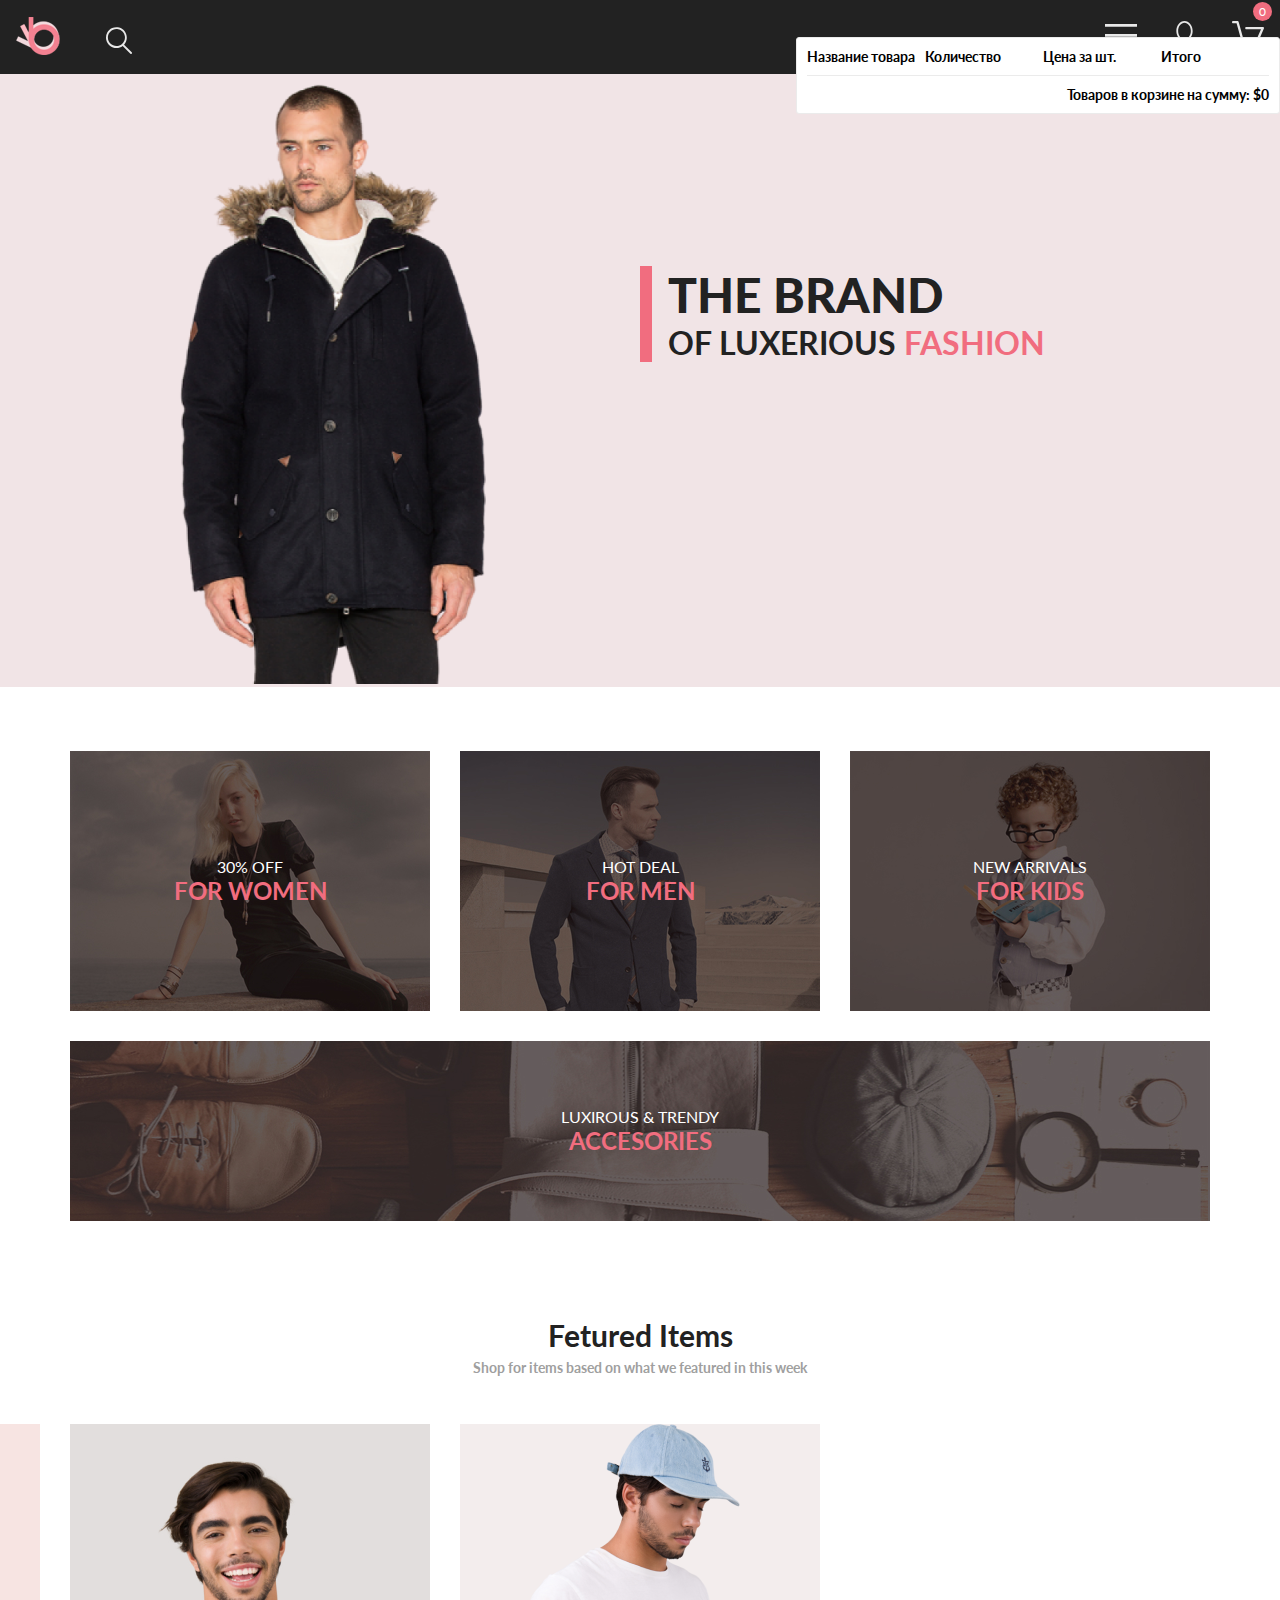
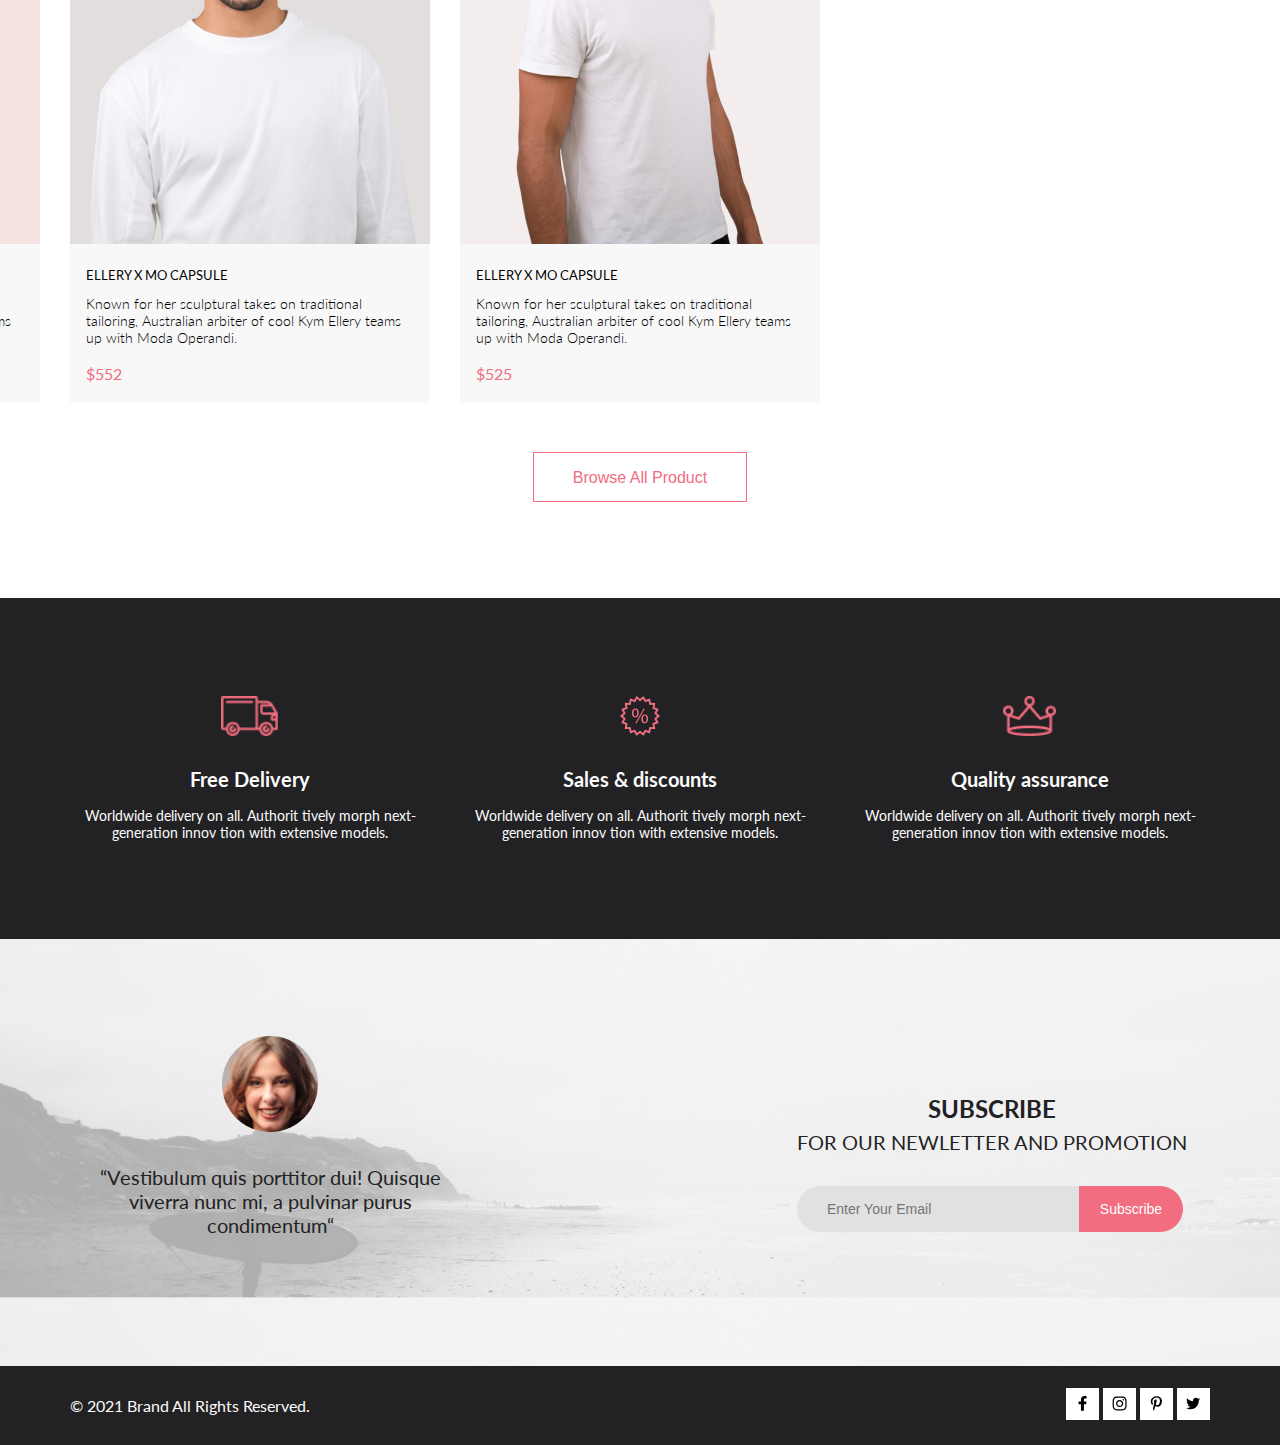
<file: lesson6/index.html>
<!DOCTYPE html>
<html lang="en">

<head>
    <link rel="preconnect" href="https://fonts.gstatic.com">
    <link href="https://fonts.googleapis.com/css2?family=Lato:ital,wght@0,400;0,700;1,900&display=swap"
        rel="stylesheet">
    <meta charset="UTF-8">
    <meta http-equiv="X-UA-Compatible" content="IE=edge">
    <meta name="viewport" content="width=device-width, initial-scale=1.0">
    <title>Shop</title>
    <link rel="stylesheet" href="css/style.css">
    <link rel="stylesheet" href="https://cdnjs.cloudflare.com/ajax/libs/font-awesome/5.15.2/css/all.min.css"
        integrity="sha512-HK5fgLBL+xu6dm/Ii3z4xhlSUyZgTT9tuc/hSrtw6uzJOvgRr2a9jyxxT1ely+B+xFAmJKVSTbpM/CuL7qxO8w=="
        crossorigin="anonymous" />
</head>

<body>
    <header class="header center">
        <div class="header__left">
            <a href="index.html"><img src="img/menu/logo.svg" alt="logo"></a>
            <a href="#"><img class="header__search" src="img/menu/search.svg" alt="search"></a>
        </div>
        <div class="header__right">
            <input type="checkbox" id="switcher">
            <label for="switcher">
                <svg class="header__icons1" width="32" height="23" viewBox="0 0 32 23" fill="none"
                    xmlns="http://www.w3.org/2000/svg">
                    <path d="M0 23V20.31H32V23H0ZM0 12.76V10.07H32V12.76H0ZM0 2.69V0H32V2.69H0Z" fill="#E8E8E8" />
                </svg>
            </label>
            <nav class="nav">
                <label class="nav__close" for="switcher"><svg width="13" height="13" viewBox="0 0 13 13" fill="none"
                        xmlns="http://www.w3.org/2000/svg">
                        <path
                            d="M7.4158 6.00409L11.7158 1.71409C11.9041 1.52579 12.0099 1.27039 12.0099 1.00409C12.0099 0.73779 11.9041 0.482395 11.7158 0.294092C11.5275 0.105788 11.2721 0 11.0058 0C10.7395 0 10.4841 0.105788 10.2958 0.294092L6.0058 4.59409L1.7158 0.294092C1.52749 0.105788 1.2721 -1.9841e-09 1.0058 0C0.739497 1.9841e-09 0.484102 0.105788 0.295798 0.294092C0.107495 0.482395 0.0017066 0.73779 0.0017066 1.00409C0.0017066 1.27039 0.107495 1.52579 0.295798 1.71409L4.5958 6.00409L0.295798 10.2941C0.20207 10.3871 0.127676 10.4977 0.0769072 10.6195C0.0261385 10.7414 0 10.8721 0 11.0041C0 11.1361 0.0261385 11.2668 0.0769072 11.3887C0.127676 11.5105 0.20207 11.6211 0.295798 11.7141C0.388761 11.8078 0.499362 11.8822 0.621222 11.933C0.743081 11.9838 0.873786 12.0099 1.0058 12.0099C1.13781 12.0099 1.26852 11.9838 1.39038 11.933C1.51223 11.8822 1.62284 11.8078 1.7158 11.7141L6.0058 7.41409L10.2958 11.7141C10.3888 11.8078 10.4994 11.8822 10.6212 11.933C10.7431 11.9838 10.8738 12.0099 11.0058 12.0099C11.1378 12.0099 11.2685 11.9838 11.3904 11.933C11.5122 11.8822 11.6228 11.8078 11.7158 11.7141C11.8095 11.6211 11.8839 11.5105 11.9347 11.3887C11.9855 11.2668 12.0116 11.1361 12.0116 11.0041C12.0116 10.8721 11.9855 10.7414 11.9347 10.6195C11.8839 10.4977 11.8095 10.3871 11.7158 10.2941L7.4158 6.00409Z"
                            fill="#6F6E6E" />
                    </svg>
                </label>
                <h3 class="nav__heading">MENU</h3>
                <ul class="nav__ul">
                    <li class="nav__man"><a class="nav__section" href="product.html">MAN</a>
                        <ul class="nav__ul">
                            <li class="nav__li"><a class="nav__link" href="#">Accessories</a></li>
                            <li class="nav__li"><a class="nav__link" href="#">Bags</a></li>
                            <li class="nav__li"><a class="nav__link" href="#">Denim</a></li>
                            <li class="nav__li"><a class="nav__link" href="#">T-Shirts</a></li>
                        </ul>
                    </li>
                    <li class="nav__woman"><a class="nav__section" href="product.html">WOMAN</a>
                        <ul class="nav__ul">
                            <li class="nav__li"><a class="nav__link" href="#">Accessories</a></li>
                            <li class="nav__li"><a class="nav__link" href="#">Jackets & Coats</a></li>
                            <li class="nav__li"><a class="nav__link" href="#">Polos</a></li>
                            <li class="nav__li"><a class="nav__link" href="#">T-Shirts</a></li>
                            <li class="nav__li"><a class="nav__link" href="#">Shirts</a></li>
                        </ul>
                    </li>
                    <li class="nav__kids"><a class="nav__section" href="product.html">KIDS</a>
                        <ul class="nav__ul">
                            <li class="nav__li"><a class="nav__link" href="#">Accessories</a></li>
                            <li class="nav__li"><a class="nav__link" href="#">Jackets & Coats</a></li>
                            <li class="nav__li"><a class="nav__link" href="#">Polos</a></li>
                            <li class="nav__li"><a class="nav__link" href="#">T-Shirts</a></li>
                            <li class="nav__li"><a class="nav__link" href="#">Shirts</a></li>
                            <li class="nav__li"><a class="nav__link" href="#">Bags</a></li>
                        </ul>
                    </li>
                </ul>
            </nav>
            <a href="registration.html"><img class="header__icons" src="img/menu/account.svg" alt="account"></a>
            <span class="cartIconWrap">
                <img class="cartIcon" src="img/menu/cart.svg" alt="cart">
                <span>0</span>
            </span>
            <div class="basket hidden">
                <div class="basketRow basketHeader">
                    <div>Название товара</div>
                    <div>Количество</div>
                    <div>Цена за шт.</div>
                    <div>Итого</div>
                </div>

                <div class="basketTotal">
                    Товаров в корзине на сумму:
                    $<span class="basketTotalValue">0</span>
                </div>
            </div>
        </div>
    </header>
    <section class="promo">
        <div class="promo__left">
            <img class="promo__img" src="img/promo/promo.png" alt="promo">
        </div>
        <div class="promo__right">
            <div class="promo__content">
                <h1 class="promo__h1">THE BRAND</h1>
                <h3 class="promo__heading">OF LUXERIOUS <span class="promo__text">FASHION</span></h3>
            </div>
        </div>
    </section>
    <section class="sale center">
        <div class="sale__box">
            <div class="sale__item">
                <img class="sale__img" src="img/sale/sale1.jpg" alt="sale img">
                <div class="sale__content">
                    <p class="sale__text">30% OFF</p>
                    <h3 class="sale__heading">FOR WOMEN</h3>
                </div>
            </div>
            <div class="sale__item">
                <img class="sale__img" src="img/sale/sale2.jpg" alt="sale img">
                <div class="sale__content">
                    <p class="sale__text">HOT DEAL</p>
                    <h3 class="sale__heading">FOR MEN</h3>
                </div>
            </div>
            <div class="sale__item">
                <img class="sale__img" src="img/sale/sale3.jpg" alt="sale img">
                <div class="sale__content">
                    <p class="sale__text">NEW ARRIVALS</p>
                    <h3 class="sale__heading">FOR KIDS</h3>
                </div>
            </div>
        </div>
        <div class="sale__item sale__item_big">
            <img class="sale__img2" src="img/sale/sale4.jpg" alt="sale img">
            <div class="sale__content">
                <p class="sale__text">LUXIROUS & TRENDY</p>
                <h3 class="sale__heading">ACCESORIES</h3>
            </div>
        </div>
    </section>
    <section class="catalog center">
        <div class="shop__heading">
            <h1 class="shop__h1">Fetured Items</h1>
            <h3 class="shop__h3">Shop for items based on what we featured in this week</h3>
        </div>
        <div class="featuredItems">
        </div>
        <div class="button center">
            <a href="catalog.html"><button class="button__text" type="submit">Browse All Product</button></a>
        </div>
    </section>
    <section class="advantages center">
        <div class="advantages__box">
            <article class="advantages__item">
                <img class="advantages__img" src="img/advantages/Forma 1.png" alt="advantages">
                <div class="advantages__content">
                    <h3 class="advantages__heading">Free Delivery</h3>
                    <p class="advantages__text">Worldwide delivery on all. Authorit tively morph next-generation innov
                        tion with extensive models.</p>
                </div>
            </article>
            <article class="advantages__item">
                <img class="advantages__img" src="img/advantages/Forma 2.png" alt="advantages">
                <div class="advantages__content">
                    <h3 class="advantages__heading">Sales & discounts</h3>
                    <p class="advantages__text">Worldwide delivery on all. Authorit tively morph next-generation innov
                        tion with extensive models.</p>
                </div>
            </article>
            <article class="advantages__item">
                <img class="advantages__img" src="img/advantages/Forma 3.png" alt="advantages">
                <div class="advantages__content">
                    <h3 class="advantages__heading">Quality assurance</h3>
                    <p class="advantages__text">Worldwide delivery on all. Authorit tively morph next-generation innov
                        tion with extensive models.</p>
                </div>
            </article>
        </div>
    </section>
    <section class="subscribe">
        <div class="subscribe__box center">
            <div class="subscribe__box__item">
                <img class="subscribe__box__img1" src="img/subscribe/Intersect.png" alt="Intersect">
                <div class="subscribe__box__content">
                    <p class="subscribe__box__text">“Vestibulum quis porttitor dui! Quisque viverra nunc mi, a pulvinar
                        purus
                        condimentum“</p>
                </div>
            </div>
            <div class="subscribe__box__block">
                <div class="subscribe__box__content">
                    <h3 class="subscribe__box__heading">SUBSCRIBE</h3>
                    <p class="subscribe__box__text">FOR OUR NEWLETTER AND PROMOTION</p>
                </div>
                <div class="subscribe__box__form">
                    <form action="" method="get">
                        <input class="subscribe__box__input" name="login" placeholder="Enter Your Email" type="email">
                        <button class="subscribe__box__button" type="submit">Subscribe</button>
                    </form>
                </div>

            </div>
        </div>
    </section>
    <footer class="footer center">
        <div class="footer__left">
            <p class="footer__all-rights">&copy; 2021 Brand All Rights Reserved.</p>
        </div>
        <div class="footer__right">
            <a href="#"><img class="footer__icons" src="img/footer/facebook.svg" alt="facebook"></a>
            <a href="#"><img class="footer__icons" src="img/footer/insta.svg" alt="instagram"></a>
            <a href="#"><img class="footer__icons" src="img/footer/pinterest.svg" alt="pinterest"></a>
            <a href="#"><img class="footer__icons" src="img/footer/twitter.svg" alt="twitter"></a>
        </div>
    </footer>
    <script src="script/basket.js"></script>
    <script src="script/ProductDTO.js"></script>
    <script src="script/products.js"></script>
    <script src="script/productsCards.js"></script>
</body>

</html>
</file>
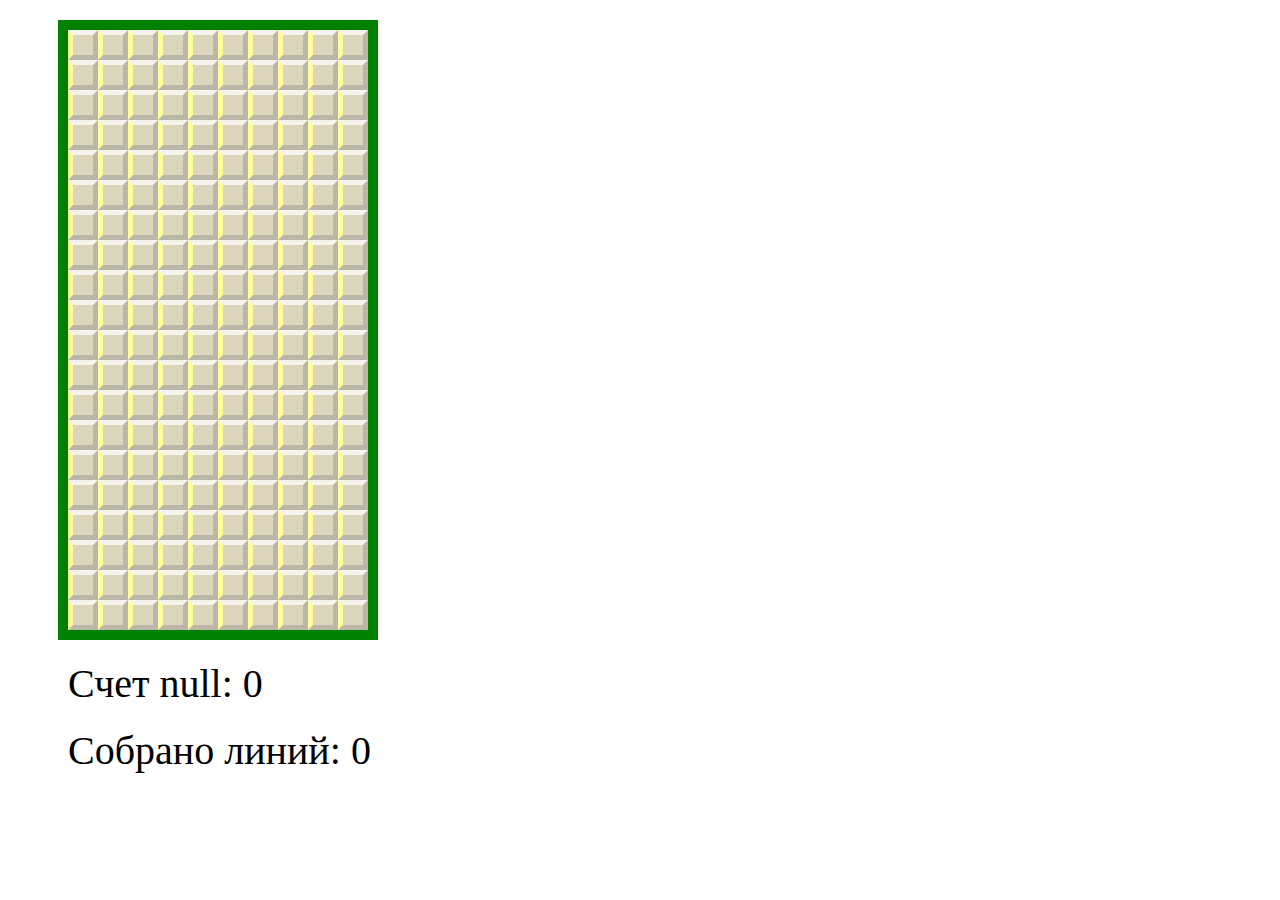
<file: lesson7/index.html>
<!DOCTYPE html>
<html lang="ru">

<head>
    <meta charset="UTF-8">
    <meta name="viewport" content="width=device-width, initial-scale=1.0">
    <title>Tetris game</title>
    <link rel="stylesheet" href="style.css">
    <script src="main.js" charset="utf-8"></script>
</head>

<body>
    <div id='container'>
        <div id="board"></div>
        <div id="score"></div>
        <div id="lines"></div>
    </div>
</body>

</html>
</file>
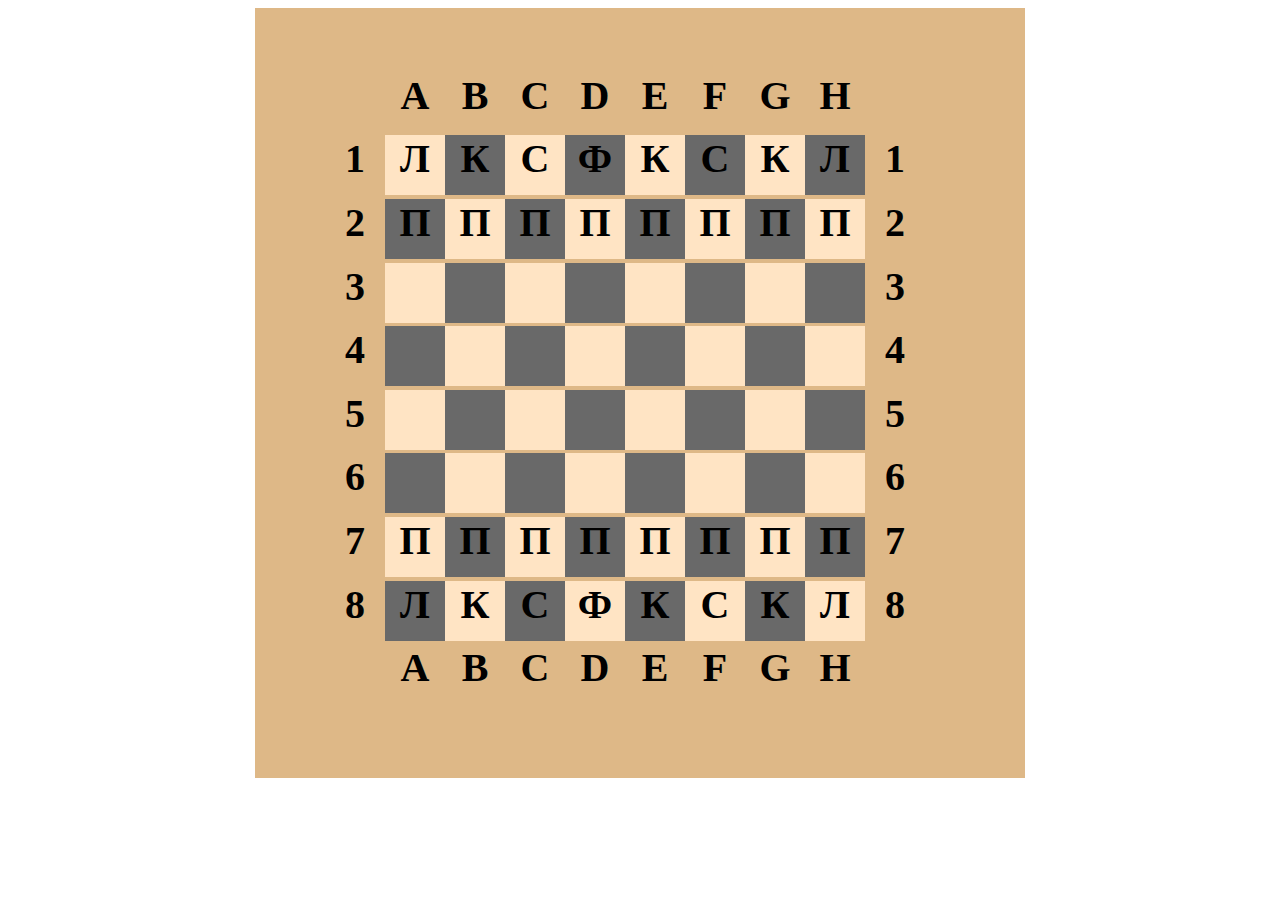
<file: lesson5/1.html>
<!DOCTYPE html>
<html lang="en">

<head>
    <meta charset="UTF-8">
    <meta http-equiv="X-UA-Compatible" content="IE=edge">
    <meta name="viewport" content="width=device-width, initial-scale=1.0">
    <title>Document</title>
</head>

<body>
    <div class="container" id="cont">
        <script src="1.js" defer></script>
    </div>
</body>

</html>
</file>
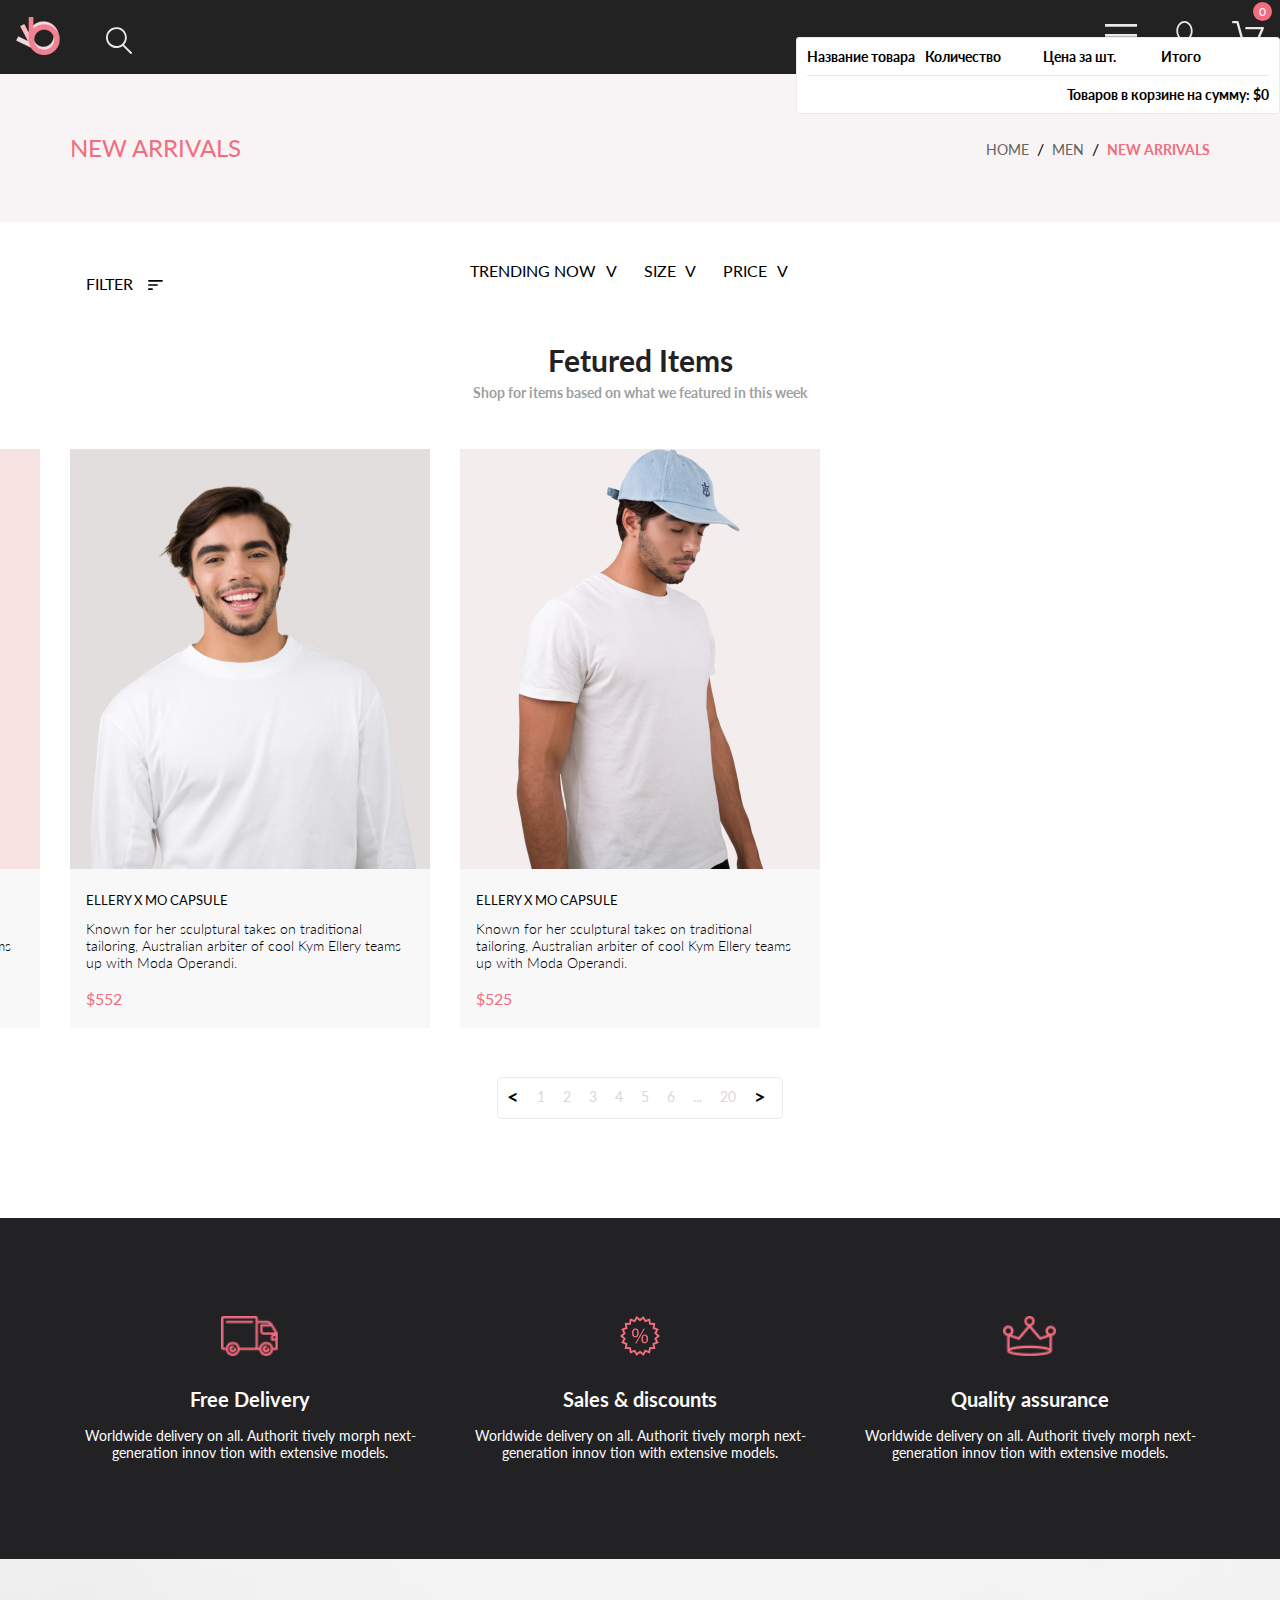
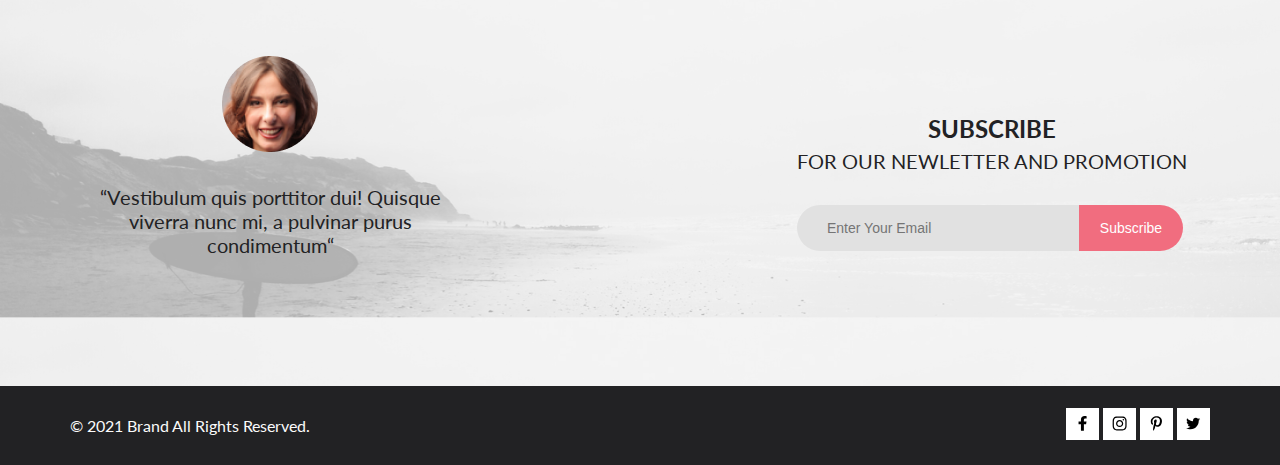
<file: lesson6/catalog.html>
<!DOCTYPE html>
<html lang="en">

<head>
    <link rel="preconnect" href="https://fonts.gstatic.com">
    <link href="https://fonts.googleapis.com/css2?family=Lato:ital,wght@0,400;0,700;1,900&display=swap"
        rel="stylesheet">
    <meta charset="UTF-8">
    <meta http-equiv="X-UA-Compatible" content="IE=edge">
    <meta name="viewport" content="width=device-width, initial-scale=1.0">
    <title>Catalog</title>
    <link rel="stylesheet" href="css/style.css">
</head>

<body>
    <header class="header center">
        <div class="header__left">
            <a href="index.html"><img src="img/menu/logo.svg" alt="logo"></a>
            <a href="#"><img class="header__search" src="img/menu/search.svg" alt="search"></a>
        </div>
        <div class="header__right">
            <input type="checkbox" id="switcher">
            <label for="switcher">
                <svg class="header__icons1" width="32" height="23" viewBox="0 0 32 23" fill="none"
                    xmlns="http://www.w3.org/2000/svg">
                    <path d="M0 23V20.31H32V23H0ZM0 12.76V10.07H32V12.76H0ZM0 2.69V0H32V2.69H0Z" fill="#E8E8E8" />
                </svg>
            </label>
            <nav class="nav">
                <label class="nav__close" for="switcher"><svg width="13" height="13" viewBox="0 0 13 13" fill="none"
                        xmlns="http://www.w3.org/2000/svg">
                        <path
                            d="M7.4158 6.00409L11.7158 1.71409C11.9041 1.52579 12.0099 1.27039 12.0099 1.00409C12.0099 0.73779 11.9041 0.482395 11.7158 0.294092C11.5275 0.105788 11.2721 0 11.0058 0C10.7395 0 10.4841 0.105788 10.2958 0.294092L6.0058 4.59409L1.7158 0.294092C1.52749 0.105788 1.2721 -1.9841e-09 1.0058 0C0.739497 1.9841e-09 0.484102 0.105788 0.295798 0.294092C0.107495 0.482395 0.0017066 0.73779 0.0017066 1.00409C0.0017066 1.27039 0.107495 1.52579 0.295798 1.71409L4.5958 6.00409L0.295798 10.2941C0.20207 10.3871 0.127676 10.4977 0.0769072 10.6195C0.0261385 10.7414 0 10.8721 0 11.0041C0 11.1361 0.0261385 11.2668 0.0769072 11.3887C0.127676 11.5105 0.20207 11.6211 0.295798 11.7141C0.388761 11.8078 0.499362 11.8822 0.621222 11.933C0.743081 11.9838 0.873786 12.0099 1.0058 12.0099C1.13781 12.0099 1.26852 11.9838 1.39038 11.933C1.51223 11.8822 1.62284 11.8078 1.7158 11.7141L6.0058 7.41409L10.2958 11.7141C10.3888 11.8078 10.4994 11.8822 10.6212 11.933C10.7431 11.9838 10.8738 12.0099 11.0058 12.0099C11.1378 12.0099 11.2685 11.9838 11.3904 11.933C11.5122 11.8822 11.6228 11.8078 11.7158 11.7141C11.8095 11.6211 11.8839 11.5105 11.9347 11.3887C11.9855 11.2668 12.0116 11.1361 12.0116 11.0041C12.0116 10.8721 11.9855 10.7414 11.9347 10.6195C11.8839 10.4977 11.8095 10.3871 11.7158 10.2941L7.4158 6.00409Z"
                            fill="#6F6E6E" />
                    </svg>
                </label>
                <h3 class="nav__heading">MENU</h3>
                <ul class="nav__ul">
                    <li class="nav__man"><a class="nav__section" href="product.html">MAN</a>
                        <ul class="nav__ul">
                            <li class="nav__li"><a class="nav__link" href="#">Accessories</a></li>
                            <li class="nav__li"><a class="nav__link" href="#">Bags</a></li>
                            <li class="nav__li"><a class="nav__link" href="#">Denim</a></li>
                            <li class="nav__li"><a class="nav__link" href="#">T-Shirts</a></li>
                        </ul>
                    </li>
                    <li class="nav__woman"><a class="nav__section" href="product.html">WOMAN</a>
                        <ul class="nav__ul">
                            <li class="nav__li"><a class="nav__link" href="#">Accessories</a></li>
                            <li class="nav__li"><a class="nav__link" href="#">Jackets & Coats</a></li>
                            <li class="nav__li"><a class="nav__link" href="#">Polos</a></li>
                            <li class="nav__li"><a class="nav__link" href="#">T-Shirts</a></li>
                            <li class="nav__li"><a class="nav__link" href="#">Shirts</a></li>
                        </ul>
                    </li>
                    <li class="nav__kids"><a class="nav__section" href="product.html">KIDS</a>
                        <ul class="nav__ul">
                            <li class="nav__li"><a class="nav__link" href="#">Accessories</a></li>
                            <li class="nav__li"><a class="nav__link" href="#">Jackets & Coats</a></li>
                            <li class="nav__li"><a class="nav__link" href="#">Polos</a></li>
                            <li class="nav__li"><a class="nav__link" href="#">T-Shirts</a></li>
                            <li class="nav__li"><a class="nav__link" href="#">Shirts</a></li>
                            <li class="nav__li"><a class="nav__link" href="#">Bags</a></li>
                        </ul>
                    </li>
                </ul>
            </nav>
            <a href="registration.html"><img class="header__icons" src="img/menu/account.svg" alt="account"></a>
            <span class="cartIconWrap">
                <img class="cartIcon" src="img/menu/cart.svg" alt="cart">
                <span>0</span>
            </span>

            <div class="basket hidden">
                <div class="basketRow basketHeader">
                    <div>Название товара</div>
                    <div>Количество</div>
                    <div>Цена за шт.</div>
                    <div>Итого</div>
                </div>

                <div class="basketTotal">
                    Товаров в корзине на сумму:
                    $<span class="basketTotalValue">0</span>
                </div>
            </div>
        </div>
    </header>

    <div class="breadcrumbs center">
        <a href="#">
            <h3 class="breadcrumbs__heading">NEW ARRIVALS</h3>
        </a>
        <nav>
            <ul class="breadcrumbs__navigation">
                <li class="breadcrumbs__navigation__li"><a class="breadcrumbs__navigation__link" href="index.html"
                        class="breadcrumbs__active">HOME</a></li>
                <li class="breadcrumbs__navigation__li"><a class="breadcrumbs__navigation__link" href="#">MEN</a></li>
                <li class="breadcrumbs__navigation__li"><a class="breadcrumbs__navigation__link" href="#">NEW
                        ARRIVALS</a></li>
            </ul>
        </nav>
    </div>
    </div>
    <div class="filter center">
        <div class="filter__menu">
            <details class="filter__main">
                <summary class="filter__name">FILTER <svg class="filter__path" width="15" height="10"
                        viewBox="0 0 15 10" fill="none" xmlns="http://www.w3.org/2000/svg">
                        <path
                            d="M0.833333 10H4.16667C4.625 10 5 9.625 5 9.16667C5 8.70833 4.625 8.33333 4.16667 8.33333H0.833333C0.375 8.33333 0 8.70833 0 9.16667C0 9.625 0.375 10 0.833333 10ZM0 0.833333C0 1.29167 0.375 1.66667 0.833333 1.66667H14.1667C14.625 1.66667 15 1.29167 15 0.833333C15 0.375 14.625 0 14.1667 0H0.833333C0.375 0 0 0.375 0 0.833333ZM0.833333 5.83333H9.16667C9.625 5.83333 10 5.45833 10 5C10 4.54167 9.625 4.16667 9.16667 4.16667H0.833333C0.375 4.16667 0 4.54167 0 5C0 5.45833 0.375 5.83333 0.833333 5.83333Z"
                            fill="black" />
                    </svg></summary>
                <details class="filter__list" open>
                    <summary class="filter__category"><span class="filter__category-active">CATEGORY</span></summary>
                    <ul class="filter__content-ul">
                        <li><a class="filter__content-links" href="#">Accessories</a></li>
                        <li><a class="filter__content-links" href="#">Bags</a></li>
                        <li><a class="filter__content-links" href="#">Denim</a></li>
                        <li><a class="filter__content-links" href="#">Hoodies & Sweatshirts</a></li>
                        <li><a class="filter__content-links" href="#">Jackets & Coats</a></li>
                        <li><a class="filter__content-links" href="#">Polos</a></li>
                        <li><a class="filter__content-links" href="#">Shirts</a></li>
                        <li><a class="filter__content-links" href="#">Shoes</a></li>
                        <li><a class="filter__content-links" href="#">Sweaters & Knits</a></li>
                        <li><a class="filter__content-links" href="#">T-Shirts</a></li>
                        <li><a class="filter__content-links" href="#">Tanks</a></li>
                        <li><a class="filter__content-links" href="#">BRAND</a></li>
                        <li><a class="filter__content-links" href="#">DESIGNER</a></li>
                    </ul>
                </details>
                <details class="filter__sort">
                    <summary class="filter__category"><span class="filter__category-active">BRAND</span></summary>
                </details>
                <details class="filter__sort">
                    <summary class="filter__category"><span class="filter__category-active">DESIGNER</span></summary>
                </details>
            </details>
        </div>
        <div class="filter__menu">
            <details class="filter__size">
                <summary class="size">TRENDING NOW</summary>
            </details>
            <details class="filter__size">
                <summary class="size">SIZE</summary>
                <div class="filter__block">
                    <li class="filter__marker"><input type="checkbox" class="filter__checkbox">XS</li>
                    <li class="filter__marker"><input type="checkbox" class="filter__checkbox">S</li>
                    <li class="filter__marker"><input type="checkbox" class="filter__checkbox">M</li>
                    <li class="filter__marker"><input type="checkbox" class="filter__checkbox">L</li>
                </div>
            </details>
            <details class="filter__size">
                <summary class="size">PRICE</summary>
            </details>
        </div>
    </div>

    <section class="catalog center">
        <div class="shop__heading">
            <h1 class="shop__h1">Fetured Items</h1>
            <h3 class="shop__h3">Shop for items based on what we featured in this week</h3>
        </div>
        <div class="featuredItems">
        </div>
        <div class="list center">
            <ul class="list__modal">
                <li><a href="#" class="list__symbol">&lt;</a></li>
                <li><a href="#" class="list__active">1</a></li>
                <li> <a href="#" class="list__active">2</a></li>
                <li> <a href="#" class="list__active">3</a></li>
                <li> <a href="#" class="list__active">4</a></li>
                <li> <a href="#" class="list__active">5</a></li>
                <li> <a href="#" class="list__active">6</a></li>
                <li> <a href="#" class="list__active">...</a></li>
                <li> <a href="#" class="list__active">20</a></li>
                <li><a href="#" class="list__symbol">&gt;</a></li>
            </ul><br>
        </div>
    </section>
    <section class="advantages center">
        <div class="advantages__box">
            <article class="advantages__item">
                <img class="advantages__img" src="img/advantages/Forma 1.png" alt="advantages">
                <div class="advantages__content">
                    <h3 class="advantages__heading">Free Delivery</h3>
                    <p class="advantages__text">Worldwide delivery on all. Authorit tively morph next-generation
                        innov
                        tion with extensive models.</p>
                </div>
            </article>
            <article class="advantages__item">
                <img class="advantages__img" src="img/advantages/Forma 2.png" alt="advantages">
                <div class="advantages__content">
                    <h3 class="advantages__heading">Sales & discounts</h3>
                    <p class="advantages__text">Worldwide delivery on all. Authorit tively morph next-generation
                        innov
                        tion with extensive models.</p>
                </div>
            </article>
            <article class="advantages__item">
                <img class="advantages__img" src="img/advantages/Forma 3.png" alt="advantages">
                <div class="advantages__content">
                    <h3 class="advantages__heading">Quality assurance</h3>
                    <p class="advantages__text">Worldwide delivery on all. Authorit tively morph next-generation
                        innov
                        tion with extensive models.</p>
                </div>
            </article>
        </div>
    </section>
    <section class="subscribe">
        <div class="subscribe__box center">
            <div class="subscribe__box__item">
                <img class="subscribe__box__img1" src="img/subscribe/Intersect.png" alt="Intersect">
                <div class="subscribe__box__content">
                    <p class="subscribe__box__text">“Vestibulum quis porttitor dui! Quisque viverra nunc mi, a
                        pulvinar
                        purus
                        condimentum“</p>
                </div>
            </div>
            <div class="subscribe__box__block">
                <div class="subscribe__box__content">
                    <h3 class="subscribe__box__heading">SUBSCRIBE</h3>
                    <p class="subscribe__box__text">FOR OUR NEWLETTER AND PROMOTION</p>
                </div>
                <div class="subscribe__box__form">
                    <form action="" method="get">
                        <input class="subscribe__box__input" name="login" placeholder="Enter Your Email" type="email">
                        <button class="subscribe__box__button" type="submit">Subscribe</button>
                    </form>
                </div>

            </div>
        </div>
    </section>
    <footer class="footer center">
        <div class="footer__left">
            <p class="footer__all-rights">&copy; 2021 Brand All Rights Reserved.</p>
        </div>
        <div class="footer__right">
            <a href="#"><img class="footer__icons" src="img/footer/facebook.svg" alt="facebook"></a>
            <a href="#"><img class="footer__icons" src="img/footer/insta.svg" alt="instagram"></a>
            <a href="#"><img class="footer__icons" src="img/footer/pinterest.svg" alt="pinterest"></a>
            <a href="#"><img class="footer__icons" src="img/footer/twitter.svg" alt="twitter"></a>
        </div>
    </footer>
    <script src="script/basket.js"></script>
    <script src="script/ProductDTO.js"></script>
    <script src="script/products.js"></script>
    <script src="script/productsCards.js"></script>
</body>

</html>
</file>
<file: lesson6/css/style.css>
@charset "UTF-8";
* {
  margin: 0;
  padding: 0;
}

body {
  font-family: 'Lato', sans-serif;
}

a {
  text-decoration: none;
}

.center {
  padding-left: calc(50% - 570px);
  padding-right: calc(50% - 570px);
}

.container {
  max-width: 1140px;
  margin: auto;
}

.header {
  background: #222222;
  height: 75px;
  display: -webkit-box;
  display: -ms-flexbox;
  display: flex;
  -webkit-box-pack: justify;
      -ms-flex-pack: justify;
          justify-content: space-between;
  -webkit-box-align: center;
      -ms-flex-align: center;
          align-items: center;
}

.header__right {
  display: -webkit-box;
  display: -ms-flexbox;
  display: flex;
  -webkit-column-gap: 33px;
          column-gap: 33px;
  -webkit-box-align: center;
      -ms-flex-align: center;
          align-items: center;
}

.header__search {
  margin-left: 41px;
}

.promo {
  background: #F1E4E6;
  display: -webkit-box;
  display: -ms-flexbox;
  display: flex;
  padding-left: calc(50% - 800px);
  padding-right: calc(50% - 800px);
}

.promo__left {
  width: 50%;
}

.promo__right {
  width: 50%;
}

.promo__img {
  width: 100%;
}

.promo__content {
  margin-top: 30%;
  border-left: 12px solid #F16D7F;
  padding-left: 16px;
}

.promo__text {
  color: #F16D7F;
}

.promo__h1 {
  font-weight: 900;
  font-size: 48px;
  line-height: 58px;
  color: #222222;
}

.promo__heading {
  font-weight: bold;
  font-size: 32px;
  line-height: 38px;
  color: #222222;
}

.sale {
  margin-top: 64px;
  margin-bottom: 96px;
}

.sale__box {
  display: -webkit-box;
  display: -ms-flexbox;
  display: flex;
  margin-bottom: 30px;
}

.sale__item {
  display: -webkit-box;
  display: -ms-flexbox;
  display: flex;
  position: relative;
}

.sale__content {
  position: absolute;
  top: 0;
  left: 0;
  height: 100%;
  width: 100%;
  -webkit-box-orient: vertical;
  -webkit-box-direction: normal;
      -ms-flex-direction: column;
          flex-direction: column;
  display: -webkit-box;
  display: -ms-flexbox;
  display: flex;
  -webkit-box-pack: center;
      -ms-flex-pack: center;
          justify-content: center;
  -webkit-box-align: center;
      -ms-flex-align: center;
          align-items: center;
}

.sale__text {
  font-size: 16px;
  line-height: 19px;
  text-align: center;
  color: #FFFFFF;
}

.sale__heading {
  font-weight: bold;
  font-size: 24px;
  line-height: 29px;
  text-align: center;
  color: #F16D7F;
}

.sale__img {
  width: 100%;
}

.sale__img2 {
  width: 100%;
}

.sale__item:not(:last-child) {
  margin-right: 30px;
}

.shop__heading {
  margin-bottom: 48px;
}

.shop__h1 {
  font-size: 30px;
  line-height: 36px;
  color: #222222;
  text-align: center;
  margin-bottom: 6px;
}

.shop__h3 {
  font-size: 14px;
  line-height: 17px;
  color: #9F9F9F;
  text-align: center;
}

.catalog__item {
  width: 360px;
  background: #F8F8F8;
  position: relative;
}

.catalog__box {
  display: -webkit-box;
  display: -ms-flexbox;
  display: flex;
  -webkit-box-pack: center;
      -ms-flex-pack: center;
          justify-content: center;
  -webkit-box-align: center;
      -ms-flex-align: center;
          align-items: center;
  gap: 30px;
  -ms-flex-wrap: wrap;
      flex-wrap: wrap;
}

.catalog__cart {
  margin-right: 11px;
  -webkit-transition: .3s ease;
  transition: .3s ease;
}

.catalog__item:hover .catalog__img {
  -webkit-filter: brightness(50%);
          filter: brightness(50%);
}

.catalog__item:hover .catalog__add {
  display: -webkit-box;
  display: -ms-flexbox;
  display: flex;
}

.catalog__content {
  padding: 24px 16px 20px;
}

.catalog__heading {
  font-size: 13px;
  line-height: 16px;
  color: #000000;
}

.catalog__text {
  font-weight: 300;
  font-size: 14px;
  line-height: 17px;
  color: #5D5D5D;
  margin-top: 12px;
  margin-bottom: 18px;
}

.catalog__money {
  font-size: 16px;
  line-height: 19px;
  color: #F16D7F;
}

.catalog__add {
  display: none;
  -webkit-box-pack: center;
      -ms-flex-pack: center;
          justify-content: center;
  -webkit-box-align: center;
      -ms-flex-align: center;
          align-items: center;
  height: 44px;
  padding-left: 14px;
  padding-right: 16px;
  border: 1px solid #fff;
  font-size: 14px;
  line-height: 17px;
  color: #FFFFFF;
  position: absolute;
  top: 188px;
  left: 111px;
}

.catalog__add:hover {
  color: black;
  background-color: #fff;
}

.catalog__add:hover .catalog__cart path {
  fill: black;
}

.catalog__cart {
  margin-right: 11px;
}

.button {
  margin-bottom: 96px;
  margin-top: 49px;
  text-align: center;
}

.button__text:hover {
  background-color: #ff7e90;
  color: #fff;
  border: 1px solid #F16D7F;
}

.button__text {
  font-size: 16px;
  line-height: 19px;
  padding: 15px 39px 14px 39px;
  color: #F16D7F;
  border: 1px solid #F16D7F;
  background-color: white;
  -webkit-transition: .3s ease;
  transition: .3s ease;
}

.list {
  margin-bottom: 96px;
  margin-top: 49px;
  text-align: center;
  -webkit-box-align: center;
      -ms-flex-align: center;
          align-items: center;
}

.list__modal {
  list-style: none;
  display: inline-block;
  border: 1px solid #EBEBEB;
  border-radius: 5px 5px 5px 5px;
  width: 284px;
  height: 40px;
  -webkit-box-align: center;
      -ms-flex-align: center;
          align-items: center;
  text-align: center;
  font-size: 16px;
  line-height: 19px;
  font-family: Lato;
  font-style: normal;
  font-weight: 300;
}

.list __modal li {
  display: inline;
  text-align: center;
  -webkit-box-align: center;
      -ms-flex-align: center;
          align-items: center;
}

.list__modal a {
  float: left;
  display: block;
  text-decoration: none;
  padding: 8px 8px;
  border: 1px solid transparent;
  border-radius: 0 5px 5px 0;
}

.list__active {
  border: none;
  color: #ddd7d7;
  outline: none;
  cursor: pointer;
  font-size: 14px;
  font-weight: 400;
  -webkit-transition: .3s ease;
  transition: .3s ease;
  text-align: center;
  -webkit-box-align: center;
      -ms-flex-align: center;
          align-items: center;
}

.list__active:hover {
  color: #F16D7F;
  font-weight: bold;
}

.list__modal a.active {
  cursor: default;
}

.list__modal a:active {
  outline: none;
}

.list__symbol {
  color: #000000;
  font-size: 20px;
  font-weight: bold;
  padding: 8px 8px;
}

.list__symbol:hover {
  color: #F16D7F;
  font-weight: bold;
}

.advantages {
  background: #222224;
  height: 341px;
  display: -webkit-box;
  display: -ms-flexbox;
  display: flex;
  -webkit-box-pack: justify;
      -ms-flex-pack: justify;
          justify-content: space-between;
  -webkit-box-align: center;
      -ms-flex-align: center;
          align-items: center;
}

.advantages__box {
  display: -webkit-box;
  display: -ms-flexbox;
  display: flex;
}

.advantages__item:not(:last-child) {
  margin-right: 30px;
}

.advantages__item {
  text-align: center;
  -webkit-box-align: center;
      -ms-flex-align: center;
          align-items: center;
}

.advantages__heading {
  font-size: 19.96px;
  line-height: 24px;
  color: #FBFBFB;
  -webkit-box-align: center;
      -ms-flex-align: center;
          align-items: center;
  padding-top: 28px;
}

.advantages__img {
  height: 40px;
}

.advantages__text {
  font-size: 13.972px;
  line-height: 17px;
  color: #FBFBFB;
  padding-top: 16px;
}

.subscribe {
  display: -webkit-box;
  display: -ms-flexbox;
  display: flex;
  background-image: url(../img/subscribe/subscribe.png);
  background-size: 100%;
}

.subscribe__box {
  display: -webkit-box;
  display: -ms-flexbox;
  display: flex;
  margin-bottom: 97px;
}

.subscribe__box__item {
  margin-top: 97px;
  text-align: center;
}

.subscribe__box__block {
  margin-top: 150px;
}

.subscribe__box__item:not(:last-child) {
  margin-right: 327px;
}

.subscribe__box__img1 {
  margin-bottom: 30px;
}

.subscribe__box__text {
  font-size: 20px;
  line-height: 24px;
  text-align: center;
  color: #222224;
  max-width: 400px;
  margin-bottom: 32px;
}

.subscribe__box__heading {
  font-size: 24px;
  line-height: 167.2%;
  text-align: center;
  color: #222224;
}

.subscribe__box__form {
  margin-top: 32px;
  width: 386px;
  position: relative;
}

.subscribe__box__input {
  display: block;
  outline: none;
  border: none;
  padding: 15px 82px 15px 30px;
  border-radius: 50px 0 0 50px;
  font-size: 14px;
  font-weight: 400;
  background: #E1E1E1;
}

.subscribe__box__button {
  border: none;
  background-color: #F16D7F;
  color: white;
  position: absolute;
  outline: none;
  top: 0;
  right: 0px;
  width: 104px;
  padding: 15px 20px 15px 20px;
  border-radius: 0 50px 50px 0;
  cursor: pointer;
  font-size: 14px;
  font-weight: 400;
  -webkit-transition: .3s ease;
  transition: .3s ease;
}

.subscribe__box__button:hover {
  color: black;
  background-color: #F16D7F;
}

.footer {
  background: #222224;
  height: 79px;
  display: -webkit-box;
  display: -ms-flexbox;
  display: flex;
  -webkit-box-pack: justify;
      -ms-flex-pack: justify;
          justify-content: space-between;
  -webkit-box-align: center;
      -ms-flex-align: center;
          align-items: center;
}

.footer__icons {
  padding: 8px 9px 9px 9px;
  background-color: white;
  -webkit-box-align: center;
      -ms-flex-align: center;
          align-items: center;
  width: 15px;
  height: 15px;
  -webkit-transition: .3s ease;
  transition: .3s ease;
}

.footer__icons:not(:last-child) {
  margin-right: 4px;
}

.footer__all-rights {
  font-size: 16px;
  line-height: 19px;
  color: #FBFBFB;
}

.footer__icons:hover {
  background-color: #F16D7F;
  color: #fff;
}

#switcher {
  display: none;
}

#switcher:checked ~ .nav {
  display: block;
}

.nav {
  position: absolute;
  top: 75px;
  right: 0;
  display: none;
  -webkit-transition: right .3s;
  transition: right .3s;
  background-color: #fff;
  width: 232px;
  -webkit-box-sizing: border-box;
          box-sizing: border-box;
  padding: 32px;
  padding-top: 37px;
  padding-bottom: 32px;
}

.nav__close {
  position: absolute;
  top: 16px;
  right: 16px;
}

.nav__ul {
  list-style-type: none;
  margin-bottom: 12px;
}

.nav__man {
  margin-top: 24px;
}

.nav__woman {
  margin-top: 20px;
}

.nav__kids {
  margin-top: 20px;
}

.nav__heading {
  color: #000000;
  font-size: 14px;
  line-height: 17px;
}

.nav__section {
  color: #f16d7f;
  font-size: 14px;
  line-height: 17px;
}

.nav__li {
  color: #6f6e6e;
  margin-left: 24px;
  margin-top: 11px;
}

.nav__link {
  font-family: Lato;
  font-style: normal;
  font-weight: normal;
  font-size: 14px;
  line-height: 17px;
  color: #6F6E6E;
}

.nav__link:hover {
  color: #F16D7F;
}

.breadcrumbs {
  background: #F8F3F4;
  height: 148px;
  display: -webkit-box;
  display: -ms-flexbox;
  display: flex;
  -webkit-box-pack: justify;
      -ms-flex-pack: justify;
          justify-content: space-between;
  -webkit-box-align: center;
      -ms-flex-align: center;
          align-items: center;
}

.breadcrumbs__navigation {
  display: -webkit-box;
  display: -ms-flexbox;
  display: flex;
  list-style-type: none;
}

.breadcrumbs__heading {
  font-family: Lato;
  font-style: normal;
  font-weight: normal;
  font-size: 24px;
  line-height: 29px;
  color: #F16D7F;
  margin-top: 59px;
  margin-bottom: 60px;
}

.breadcrumbs__navigation__li:last-child .breadcrumbs__navigation__link {
  font-weight: bold;
  font-size: 14px;
  line-height: 17px;
  color: #F16D7F;
}

.breadcrumbs__navigation__li:not(:last-child)::after {
  content: '/';
  padding-left: 8px;
  padding-right: 8px;
}

.breadcrumbs__navigation__link {
  font-style: normal;
  font-weight: normal;
  font-size: 14px;
  line-height: 17px;
  color: #636363;
}

.breadcrumbs__navigation__link:hover {
  color: #F16D7F;
}

.filter {
  padding-top: 39px;
  padding-bottom: 33px;
  display: -webkit-box;
  display: -ms-flexbox;
  display: flex;
}

.filter__menu {
  display: -webkit-box;
  display: -ms-flexbox;
  display: flex;
  position: relative;
  height: 48px;
  margin-right: 400px;
}

.filter__name {
  outline: none;
  list-style-type: none;
}

.filter__path {
  margin-left: 11px;
}

.filter__main {
  position: absolute;
  z-index: 2;
  background-color: #fff;
  padding: 13px 16px 16px;
  width: 360px;
  list-style-type: none;
  -webkit-box-sizing: border-box;
          box-sizing: border-box;
}

.filter__main[open] {
  -webkit-box-shadow: 6px 4px 35px rgba(0, 0, 0, 0.21);
          box-shadow: 6px 4px 35px rgba(0, 0, 0, 0.21);
  border: 1px solid #EBEBEB;
}

.filter__main[open] .filter__name {
  color: #F16D7F;
}

.filter__main[open] svg path {
  fill: #F16D7F;
}

.filter__list {
  margin-top: 16px;
}

.filter__list[open] .filter__category {
  color: #F16D7F;
}

.filter__size:not(:last-child) {
  margin-right: 27px;
}

.filter__category {
  list-style-type: none;
  border-left: 5px solid #F16D7F;
}

.filter__category-active {
  display: block;
  height: 37px;
  border-bottom: 1px solid #EBEBEB;
  padding-left: 11px;
  line-height: 37px;
}

.filter__content-ul {
  list-style-type: none;
  padding-left: 16px;
  margin-top: 24px;
}

.filter__content-links {
  font-size: 14px;
  line-height: 17px;
  color: #6F6E6E;
  margin-bottom: 11px;
  display: block;
}

.filter__content-links:hover {
  color: #F16D7F;
}

.filter__marker {
  list-style: none;
  margin-top: 8px;
  -webkit-box-align: center;
      -ms-flex-align: center;
          align-items: center;
  margin-left: 9px;
  font-style: normal;
  font-weight: normal;
  font-size: 14px;
  line-height: 16px;
  color: #6F6E6E;
}

.filter__checkbox {
  margin-right: 9px;
}

.filter__block {
  position: absolute;
  z-index: 2;
  border: 1px solid #FFFFFF;
  width: 79px;
  height: 103px;
  background: #FFFFFF;
  -webkit-box-shadow: 6px 4px 35px rgba(0, 0, 0, 0.21);
          box-shadow: 6px 4px 35px rgba(0, 0, 0, 0.21);
}

.size {
  display: -webkit-box;
  display: -ms-flexbox;
  display: flex;
  margin-bottom: 5px;
  -webkit-box-align: center;
      -ms-flex-align: center;
          align-items: center;
}

.size::after {
  content: 'V';
  padding-left: 0.6em;
}

.details[open] > .size::after {
  content: 'V';
}

.banner {
  background: #F7F7F7;
  border: 1px solid #EAEAEA;
  height: 777px;
  margin-bottom: 757px;
  position: relative;
}

.banner__box {
  display: -webkit-box;
  display: -ms-flexbox;
  display: flex;
  list-style-type: none;
  -webkit-box-align: center;
      -ms-flex-align: center;
          align-items: center;
  -webkit-box-pack: justify;
      -ms-flex-pack: justify;
          justify-content: space-between;
  align-items: center;
  position: absolure;
}

.banner__img {
  text-align: center;
  height: 724px;
  width: 597px;
}

.banner__symbol-left {
  background: rgba(42, 42, 42, 0.15);
  font-size: 35px;
  text-align: center;
  height: 47px;
  width: 47px;
  border-radius: 0px;
}

.banner__symbol-right {
  background: rgba(42, 42, 42, 0.15);
  font-size: 35px;
  text-align: center;
  height: 47px;
  width: 47px;
  border-radius: 0px;
}

.banner__color:hover {
  color: #F16D7F;
}

.banner__color:hover {
  color: #F16D7F;
}

.banner__color {
  color: #000000;
}

.banner__description {
  background: #FFFFFF;
  text-align: center;
  position: absolute;
}

.banner__description-box {
  height: 666px;
  width: 1141px;
  background: #FFFFFF;
  border: 1px solid #EAEAEA;
  position: absolute;
}

.banner__heading3 {
  margin-top: 65px;
  font-family: Lato;
  font-style: normal;
  font-weight: 300;
  font-size: 14px;
  line-height: 17px;
  color: #F16D7F;
  padding-bottom: 12px;
  text-align: center;
}

.banner__heading {
  font-family: Lato;
  font-style: normal;
  font-weight: 300;
  font-size: 18px;
  line-height: 22px;
  color: #4D4D4D;
  margin-bottom: 48px;
  text-align: center;
}

.banner__hrw {
  border: 2px solid #EF5B70;
  background-color: #EF5B70;
  width: 63px;
  margin-bottom: 12px;
  text-align: center;
  margin-left: 540px;
  margin-right: 540px;
}

.banner__hr {
  border: 1px solid #EAEAEA;
  width: 641px;
  margin-bottom: 65px;
  text-align: center;
  margin-left: 250px;
  margin-right: 250px;
}

.banner__text {
  width: 555px;
  font-size: 14px;
  line-height: 17px;
  color: #5E5E5E;
  margin-bottom: 32px;
  margin-left: 292px;
  margin-right: 292px;
  text-align: center;
}

.banner__money {
  font-family: Lato;
  font-style: normal;
  font-weight: 300;
  font-size: 24px;
  line-height: 29px;
  color: #EF5B70;
  margin-bottom: 65px;
  text-align: center;
}

.banner__button {
  margin-bottom: 65px;
  text-align: center;
}

.banner__button-text:hover {
  background-color: #ff7e90;
  color: #fff;
}

.banner__button-text {
  font-size: 16px;
  line-height: 19px;
  color: #F16D7F;
  border: 1px solid #F16D7F;
  background-color: white;
  text-align: center;
  padding: 14px 72px 16px 56px;
  -webkit-transition: .3s ease;
  transition: .3s ease;
}

.banner__cart {
  margin-right: 20px;
  height: 24px;
  width: 26px;
  border-radius: 0px;
}

.banner__filter {
  margin-left: 360px;
  font-size: 14px;
  line-height: 17px;
  color: #6F6E6E;
}

.catalog2 {
  margin-bottom: 128px;
  margin-top: 128px;
}

.cart {
  margin-top: 96px;
  margin-bottom: 72px;
  display: -webkit-box;
  display: -ms-flexbox;
  display: flex;
}

.cart__product {
  display: -webkit-box;
  display: -ms-flexbox;
  display: flex;
  background: #FFFFFF;
  -webkit-box-shadow: 6px 4px 35px rgba(0, 0, 0, 0.21);
          box-shadow: 6px 4px 35px rgba(0, 0, 0, 0.21);
  height: 306px;
  width: 652px;
}

.cart__text {
  height: 306px;
  width: 390px;
  margin-left: 31px;
  margin-top: 6px;
}

.cart__heading {
  font-family: Lato;
  font-style: normal;
  font-weight: normal;
  font-size: 24px;
  line-height: 29px;
  color: #222222;
  margin-bottom: 42px;
  margin-top: 22px;
  height: 58px;
  width: 190px;
}

.cart__heading:hover {
  color: #F16D7F;
}

.cart__h3 {
  font-family: Lato;
  font-style: normal;
  font-weight: normal;
  font-size: 22px;
  line-height: 26px;
  color: #575757;
}

.cart__red {
  font-family: Lato;
  font-style: normal;
  font-weight: normal;
  font-size: 22px;
  line-height: 26px;
  color: #F16D7F;
}

.cart__product:not(:last-child) {
  margin-bottom: 40px;
}

.cart__h3:not(:last-child) {
  margin-bottom: 6px;
}

.cart__numbers {
  font-family: Lato;
  font-style: normal;
  font-weight: normal;
  font-size: 18px;
  line-height: 22px;
  color: #656565;
  margin-left: 20px;
  padding: 3px 17px 3px 16px;
  border: 1px solid #EAEAEA;
  width: 23px;
  height: 25px;
}

.cart__button-btn {
  margin-top: 72px;
  margin-bottom: 128px;
  width: 652px;
  display: -webkit-box;
  display: -ms-flexbox;
  display: flex;
  -webkit-box-pack: justify;
      -ms-flex-pack: justify;
          justify-content: space-between;
}

.cart__btn:hover {
  background-color: #ff7e90;
  color: #fff;
}

.cart__btn {
  font-family: Lato;
  font-style: normal;
  font-weight: 300;
  font-size: 14px;
  line-height: 17px;
  color: #000000;
  border: 1px solid #A4A4A4;
  background-color: white;
  text-align: center;
  padding: 14px 39px 16px 39px;
  -webkit-transition: .3s ease;
  transition: .3s ease;
}

.cart__block {
  display: block;
  -webkit-box-pack: justify;
      -ms-flex-pack: justify;
          justify-content: space-between;
}

.cart__form {
  height: 272px;
  width: 360px;
  margin-bottom: 57px;
}

.cart__title {
  font-family: Lato;
  font-style: normal;
  font-weight: 300;
  font-size: 16px;
  line-height: 19px;
  color: #222222;
  margin-bottom: 20px;
  margin-top: 22px;
}

.cart__spn {
  list-style-type: none;
}

.cart__ul:not(:last-child) {
  margin-bottom: 21px;
}

.cart__input {
  background: #FFFFFF;
  width: 360px;
  border: 1px solid #A4A4A4;
  border-radius: 0px;
  padding: 13px 17px 16px;
}

.cart__adress {
  padding: 9px 15px 11px;
  border: 1px solid #A4A4A4;
  background: #FFFFFF;
  font-family: Lato;
  font-style: normal;
  font-weight: 300;
  font-size: 11px;
  line-height: 13px;
  color: #4A4A4A;
  -webkit-transition: .3s ease;
  transition: .3s ease;
}

.cart__adress:hover {
  background-color: #ff7e90;
  color: #fff;
}

.cart__shop {
  height: 214px;
  width: 360px;
  background: #F5F3F3;
  margin-bottom: 30px;
}

.cart__total-h3 {
  font-family: Lato;
  font-style: normal;
  font-weight: normal;
  font-size: 11px;
  line-height: 13px;
  color: #4A4A4A;
  margin-left: 218px;
  padding-top: 39px;
}

.cart__mon {
  font-family: Lato;
  font-style: normal;
  font-weight: normal;
  font-size: 11px;
  line-height: 13px;
  color: #4A4A4A;
  margin-left: 20px;
}

.cart__total-h1 {
  font-family: Lato;
  font-style: normal;
  font-weight: 300;
  font-size: 16px;
  line-height: 19px;
  color: #222222;
  margin-left: 153px;
  margin-top: 12px;
}

.cart__mon-h1 {
  font-family: Lato;
  font-style: normal;
  font-weight: 300;
  font-size: 16px;
  line-height: 19px;
  color: #F16D7F;
  margin-top: 12px;
  margin-bottom: 21px;
  margin-left: 20px;
}

.cart__buy:hover {
  background-color: #fff;
  color: #ff7e90;
}

.cart__buy {
  margin-top: 17px;
  margin-left: 44px;
  display: -webkit-box;
  display: -ms-flexbox;
  display: flex;
  -webkit-box-pack: justify;
      -ms-flex-pack: justify;
          justify-content: space-between;
  font-family: Lato;
  font-style: normal;
  font-weight: 300;
  font-size: 16px;
  line-height: 19px;
  background-color: #F16D7F;
  text-align: center;
  padding: 15px 43px 16px 41px;
  color: #FFFFFF;
  border: 1px solid #F16D7F;
  -webkit-transition: .3s ease;
  transition: .3s ease;
}

.cart__hr {
  margin-top: 21px;
  background: #E2E2E2;
  width: 275px;
  margin-left: 43px;
  border: 1px solid #E2E2E2;
}

.cart__forms {
  margin-left: 128px;
}

.cl-btn-2 {
  margin: 20px;
  display: -webkit-box;
  display: -ms-flexbox;
  display: flex;
  -webkit-box-pack: center;
      -ms-flex-pack: center;
          justify-content: center;
}

.cl-btn-2 div {
  cursor: pointer;
  position: relative;
  height: 68px;
  width: 50px;
}

.cl-btn-2 .leftright {
  height: 4px;
  width: 40px;
  position: absolute;
  margin-top: 24px;
  background-color: #575757;
  border-radius: 2px;
  -webkit-transform: rotate(45deg);
          transform: rotate(45deg);
  -webkit-transition: all .3s ease-in;
  transition: all .3s ease-in;
}

.cl-btn-2 .rightleft {
  height: 4px;
  width: 40px;
  position: absolute;
  margin-top: 24px;
  background-color: #575757;
  border-radius: 2px;
  -webkit-transform: rotate(-45deg);
          transform: rotate(-45deg);
  -webkit-transition: all .3s ease-in;
  transition: all .3s ease-in;
}

.cl-btn-2 div:hover .leftright {
  -webkit-transform: rotate(-45deg);
          transform: rotate(-45deg);
  background-color: #000;
}

.cl-btn-2 div:hover .rightleft {
  -webkit-transform: rotate(45deg);
          transform: rotate(45deg);
  background-color: #000;
}

.registration {
  margin-top: 64px;
  margin-bottom: 96px;
}

.registration__list {
  list-style-type: none;
}

.registration__input {
  height: 45px;
  width: 360px;
  padding-left: 17px;
  font-family: Lato;
  font-style: normal;
  font-weight: 300;
  font-size: 13px;
  line-height: 16px;
  color: #222222;
  margin-bottom: 21px;
}

.registration__heading {
  font-family: Lato;
  font-style: normal;
  font-weight: 300;
  font-size: 16px;
  line-height: 19px;
  color: #222222;
  margin-bottom: 21px;
}

.registration__text {
  font-family: Lato;
  font-style: normal;
  font-weight: 300;
  font-size: 13px;
  line-height: 16px;
  color: #B1B1B1;
  width: 359px;
  margin-top: 16px;
  margin-bottom: 39px;
}

.registration__radio-name {
  margin-top: 9px;
  margin-bottom: 33px;
}

.registration__male {
  margin-left: 20px;
}

.registration__male:not(:first-child) {
  margin-left: 20px;
}

.registration__adress:hover {
  background-color: #fff;
  color: #ff7e90;
}

.registration__adress {
  display: -webkit-box;
  display: -ms-flexbox;
  display: flex;
  -webkit-box-pack: justify;
      -ms-flex-pack: justify;
          justify-content: space-between;
  font-family: Lato;
  font-style: normal;
  font-weight: 300;
  font-size: 16px;
  line-height: 19px;
  background-color: #F16D7F;
  text-align: center;
  padding: 15px 43px 16px 41px;
  color: #FFFFFF;
  border: 1px solid #F16D7F;
  -webkit-transition: .3s ease;
  transition: .3s ease;
}

.box__heading {
  font-family: Lato;
  font-style: normal;
  font-weight: 300;
  font-size: 24px;
  line-height: 29px;
  color: #222222;
  margin-top: 64px;
  margin-bottom: 22px;
}

.box__text {
  font-family: Lato;
  font-style: normal;
  font-weight: 300;
  font-size: 24px;
  line-height: 29px;
  color: #222222;
  width: 652px;
  margin-bottom: 21px;
}

.box__list {
  list-style-type: none;
}

.box__li:before {
  content: '✔';
  margin-right: 20px;
}

.box__li {
  margin-bottom: 16px;
  font-family: Lato;
  font-style: normal;
  font-weight: 300;
  font-size: 24px;
  line-height: 29px;
  color: #222222;
}

.block {
  display: -webkit-box;
  display: -ms-flexbox;
  display: flex;
  -webkit-box-pack: justify;
      -ms-flex-pack: justify;
          justify-content: space-between;
}

@media (max-width: 1025px) {
  .header__left {
    margin-left: 38px;
  }
  .header__right {
    margin-right: 35px;
  }
  .advantages__box {
    margin-left: 16px;
    margin-right: 16px;
  }
  .subscribe__box__item {
    margin-left: 16px;
  }
  .subscribe__box__block {
    margin-right: 16px;
  }
  .subscribe {
    height: 420px;
    max-width: 1024px;
    background-image: url(../img/subscribe/subscribe.png);
    background-size: 1024px 420px;
  }
  .footer__all-rights {
    margin-left: 32px;
  }
  .footer__right {
    margin-right: 32px;
  }
  .breadcrumbs__heading {
    margin-left: 16px;
  }
  .breadcrumbs__navigation {
    margin-right: 16px;
  }
  .filter__menu {
    margin-right: 690px;
    display: -webkit-inline-box;
  }
  .banner__description-box {
    width: 1024px;
  }
  .banner__hrw {
    margin-left: 480px;
  }
  .banner__text {
    margin-left: 242px;
  }
  .banner__hr {
    margin-left: 210px;
    margin-right: 210px;
  }
  .cart {
    margin-top: 96px;
    margin-bottom: 72px;
    margin-left: 16px;
  }
  .cart__product {
    width: 604px;
  }
  .cart__forms {
    margin-left: 10px;
  }
  .cart__input {
    width: 300px;
  }
  .cart__shop {
    width: 350px;
  }
  .registration {
    margin-left: 20px;
  }
  .box {
    margin-left: 12px;
  }
  .box__heading {
    font-family: Lato;
    font-style: normal;
    font-weight: 300;
    font-size: 16px;
    line-height: 19px;
    color: #000000;
  }
  .box__text {
    font-family: Lato;
    font-style: normal;
    font-weight: 300;
    font-size: 16px;
    line-height: 19px;
    color: #000000;
    height: 57px;
    width: 354px;
  }
  .box__li {
    font-family: Lato;
    font-style: normal;
    font-weight: 300;
    font-size: 20px;
    line-height: 21px;
    color: #000000;
    margin-right: 22px;
  }
}

@media (max-width: 769px) {
  .center {
    padding-left: calc(50% - 384px);
    padding-right: calc(50% - 384px);
  }
  .container {
    max-width: 768px;
    margin: auto;
  }
  .header__left {
    margin-left: 32px;
  }
  .header__right {
    margin-right: 41px;
  }
  .sale {
    margin-top: 20px;
    margin-bottom: 154px;
    margin-left: 16px;
    margin-right: 16px;
  }
  .sale__box {
    margin-bottom: 19px;
  }
  .promo__h1 {
    font-weight: 900;
    font-size: 44px;
    line-height: 53px;
    color: #222222;
  }
  .promo__heading {
    font-weight: bold;
    font-size: 28px;
    line-height: 32px;
    color: #222222;
  }
  .shop__h1 {
    margin-bottom: 3px;
  }
  .shop__h3 {
    margin-bottom: 73px;
  }
  .catalog__box {
    display: -webkit-box;
    display: -ms-flexbox;
    display: flex;
    -webkit-box-pack: center;
        -ms-flex-pack: center;
            justify-content: center;
    -webkit-box-align: center;
        -ms-flex-align: center;
            align-items: center;
    gap: 16px;
    -ms-flex-wrap: wrap;
        flex-wrap: wrap;
    margin-left: 10px;
    margin-right: 10px;
  }
  .advantages {
    height: 640px;
    display: block;
  }
  .advantages__box {
    margin-left: 204px;
    margin-right: 204px;
    height: 134px;
    width: 360px;
    display: block;
    padding-top: 48px;
    padding-bottom: 64px;
  }
  .advantages__item {
    padding-bottom: 48px;
  }
  .subscribe {
    height: 603px;
    max-width: 768px;
    background-image: url(../img/subscribe/subscribe.png);
    background-size: 768px 603px;
    display: block;
  }
  .subscribe__box {
    display: block;
  }
  .subscribe__box__item {
    height: 225px;
    width: 360px;
    margin-left: 204px;
    margin-right: 204px;
    margin-bottom: 48px;
    margin-top: 0;
  }
  .subscribe__box__img1 {
    margin-top: 54px;
  }
  .subscribe__box__block {
    height: 225px;
    width: 360px;
    margin-left: 204px;
    margin-right: 204px;
    margin-bottom: 140px;
  }
  .footer {
    height: 79px;
    width: 768px;
    background: #222224;
  }
  .footer__all-rights {
    margin-left: 32px;
  }
  .footer__right {
    margin-right: 32px;
  }
  .breadcrumbs {
    width: 768px;
  }
  .breadcrumbs__heading {
    margin-left: 16px;
  }
  .breadcrumbs__navigation {
    margin-right: 16px;
  }
  .filter__menu {
    margin-right: 430px;
    display: -webkit-inline-box;
  }
  .banner__description-box {
    width: 768px;
  }
  .banner__hrw {
    margin-left: 350px;
  }
  .banner__text {
    margin-left: 120px;
  }
  .banner__hr {
    margin-left: 53px;
    margin-right: 53px;
  }
  .banner__filter {
    margin-left: 197px;
  }
  .cart {
    margin-top: 96px;
    margin-bottom: 72px;
    display: block;
    margin-left: 16px;
  }
  .cart__product {
    width: 734px;
  }
  .cart__button:not(:last-child) {
    margin-left: 130px;
  }
  .cart__button-btn {
    margin-bottom: 64px;
  }
  .cart__forms {
    display: -webkit-box;
    display: -ms-flexbox;
    display: flex;
  }
  .registration {
    margin-left: 16px;
  }
  .cart__shop {
    margin-top: 59px;
  }
  .box {
    margin-left: 22px;
    margin-right: 16px;
  }
  .box__heading {
    font-family: Lato;
    font-style: normal;
    font-weight: 300;
    font-size: 16px;
    line-height: 19px;
    color: #000000;
  }
  .box__text {
    font-family: Lato;
    font-style: normal;
    font-weight: 300;
    font-size: 16px;
    line-height: 19px;
    color: #000000;
    height: 57px;
    width: 354px;
  }
  .box__li {
    font-family: Lato;
    font-style: normal;
    font-weight: 300;
    font-size: 16px;
    line-height: 19px;
    color: #000000;
  }
}

@media (max-width: 400px) {
  .center {
    padding-left: calc(50% - 188px);
    padding-right: calc(50% - 188px);
  }
  .container {
    width: 375px;
    margin: auto;
  }
  .header__left {
    margin-left: 16px;
  }
  .header__icons:first-child {
    display: none;
  }
  .header__right {
    margin-right: -41px;
  }
  .promo__left {
    display: none;
  }
  .promo {
    height: 363px;
    width: 375px;
  }
  .promo__content {
    height: 66px;
    width: 236px;
    margin-left: 56px;
    margin-top: 148px;
  }
  .promo__heading {
    font-family: Lato;
    font-style: normal;
    font-weight: 900;
    font-size: 20px;
    line-height: 19px;
    color: #222222;
  }
  .promo__h1 {
    font-family: Lato;
    font-style: normal;
    font-weight: 900;
    font-size: 38px;
    line-height: 46px;
    color: #222222;
  }
  .promo__text {
    font-family: Lato;
    font-style: normal;
    font-weight: 900;
    font-size: 20px;
    line-height: 19px;
  }
  .promo__content {
    border-left: 9px solid #F16D7F;
    height: 66px;
  }
  .sale {
    margin-top: 64px;
    margin-bottom: 64px;
  }
  .sale__box {
    display: block;
    margin-bottom: 32px;
  }
  .sale__item {
    display: block;
    height: 247px;
    width: 343px;
    margin-bottom: 32px;
  }
  .sale__item_big {
    height: 111px;
    width: 343px;
  }
  .sale__img2 {
    height: 111px;
    width: 343px;
  }
  .advantages {
    height: 610px;
    width: 375px;
    display: block;
  }
  .advantages__box {
    margin-left: 13px;
    margin-right: 13px;
    height: 129px;
    width: 348px;
    display: block;
    padding-top: 48px;
    padding-bottom: 81px;
    text-align: center;
  }
  .advantages__item {
    padding-bottom: 46px;
  }
  .advantages__item:not(:last-child) {
    margin-right: 0;
  }
  .subscribe {
    height: 609px;
    width: 375px;
    background-image: url(../img/subscribe/subscribe.png);
    background-size: 375px 609px;
    display: block;
  }
  .subscribe__box {
    display: block;
  }
  .subscribe__box__item {
    height: 194px;
    width: 343px;
    margin-left: 16px;
    margin-right: 16px;
    margin-bottom: 59px;
    margin-top: 0;
  }
  .subscribe__box__img1 {
    margin-top: 54px;
  }
  .subscribe__box__block {
    height: 194px;
    width: 343px;
    margin-left: 16px;
    margin-right: 16px;
    margin-bottom: 109px;
  }
  .subscribe__box__form {
    height: 47px;
    width: 341px;
  }
  .footer {
    height: 143px;
    width: 375px;
    background: #222224;
    display: block;
  }
  .footer__all-rights {
    margin-left: 62px;
    padding-top: 40px;
  }
  .footer__right {
    margin-left: 114px;
    margin-top: 20px;
  }
  .breadcrumbs {
    width: 375px;
    display: -ms-grid;
    display: grid;
    background: #F8F3F4;
  }
  .breadcrumbs__heading {
    margin-left: 102px;
    margin-top: 24px;
    margin-bottom: 32px;
  }
  .breadcrumbs__navigation {
    margin-left: 83px;
    margin-bottom: 46px;
  }
  .filter {
    width: 375px;
  }
  .banner {
    margin-bottom: 347px;
  }
  .banner__box {
    max-width: 375px;
  }
  .banner__img {
    height: 404px;
    width: 324px;
  }
  .banner__description-box {
    width: 372px;
  }
  .banner__hrw {
    margin-left: 150px;
  }
  .banner__text {
    height: 105px;
    width: 326px;
    margin-left: 24px;
  }
  .banner__hr {
    width: 174px;
    margin-left: 100px;
    margin-bottom: 30px;
  }
  .banner__filter {
    margin-left: 45px;
    margin-right: 45px;
    font-size: 10px;
    line-height: 12px;
  }
  .catalog2 {
    margin-bottom: 64px;
  }
  .cart {
    margin-top: 96px;
    margin-bottom: 72px;
    display: block;
    margin-left: 16px;
  }
  .cart__product {
    height: 188px;
    width: 358px;
  }
  .cart__button:not(:last-child) {
    margin-left: 8px;
  }
  .cart__button {
    margin-left: 8px;
    height: 32px;
    width: 194px;
  }
  .cart__btn {
    font-family: Lato;
    font-style: normal;
    font-weight: normal;
    font-size: 10px;
    line-height: 12px;
    text-align: center;
    color: #575757;
  }
  .cart__heading {
    font-family: Lato;
    font-style: normal;
    font-weight: normal;
    font-size: 16px;
    line-height: 19px;
    color: #222222;
    margin-bottom: 3px;
    width: 130px;
  }
  .cart__numbers {
    font-family: Lato;
    font-style: normal;
    font-weight: normal;
    font-size: 10px;
    line-height: 12px;
    color: #656565;
    margin-left: 20px;
    padding-left: 8px;
    padding-right: 8px;
    border: 1px solid #EAEAEA;
    width: 23px;
    height: 14px;
  }
  .cart__text {
    margin-left: 15px;
  }
  .cart__h3 {
    font-family: Lato;
    font-style: normal;
    font-weight: normal;
    font-size: 14px;
    line-height: 13px;
    color: #575757;
  }
  .cart__shop {
    width: 340px;
  }
  .cart__button-btn {
    margin-bottom: 64px;
  }
  .cart__forms {
    display: block;
    margin-left: 10px;
    margin-right: 6px;
  }
  .cl-btn-2 {
    margin: 20px;
    display: -webkit-box;
    display: -ms-flexbox;
    display: flex;
    -webkit-box-pack: center;
        -ms-flex-pack: center;
            justify-content: center;
  }
  .cl-btn-2 div {
    cursor: pointer;
    position: relative;
    height: 48px;
    width: 30px;
  }
  .cl-btn-2 .leftright {
    height: 4px;
    width: 20px;
    position: absolute;
    margin-top: 14px;
    background-color: #575757;
    border-radius: 2px;
    -webkit-transform: rotate(45deg);
            transform: rotate(45deg);
    -webkit-transition: all .3s ease-in;
    transition: all .3s ease-in;
  }
  .cl-btn-2 .rightleft {
    height: 4px;
    width: 20px;
    position: absolute;
    margin-top: 14px;
    background-color: #575757;
    border-radius: 2px;
    -webkit-transform: rotate(-45deg);
            transform: rotate(-45deg);
    -webkit-transition: all .3s ease-in;
    transition: all .3s ease-in;
  }
  .registration {
    margin-left: 8px;
    margin-bottom: 40px;
  }
  .block {
    display: block;
  }
  .box {
    margin-left: 12px;
    margin-bottom: 100px;
  }
  .box__heading {
    font-family: Lato;
    font-style: normal;
    font-weight: 300;
    font-size: 16px;
    line-height: 19px;
    color: #000000;
  }
  .box__text {
    font-family: Lato;
    font-style: normal;
    font-weight: 300;
    font-size: 16px;
    line-height: 19px;
    color: #000000;
    height: 57px;
    width: 354px;
  }
  .box__li {
    font-family: Lato;
    font-style: normal;
    font-weight: 300;
    font-size: 16px;
    line-height: 19px;
    color: #000000;
  }
  .registration__input {
    height: 45px;
    width: 335px;
  }
}

.header {
  background: #222222;
  height: 74px;
  padding: 18px 16px;
  -webkit-box-sizing: border-box;
          box-sizing: border-box;
}

.header .container {
  display: -webkit-box;
  display: -ms-flexbox;
  display: flex;
  -webkit-box-pack: justify;
      -ms-flex-pack: justify;
          justify-content: space-between;
  -webkit-box-align: center;
      -ms-flex-align: center;
          align-items: center;
}

.header i {
  color: #e8e8e8;
}

.userIcon,
.bars {
  display: none;
}

.userIcon {
  margin-left: 25px;
  margin-right: 42px;
}

.searchIcon {
  margin-left: 41px;
}

.cartIconWrap {
  position: relative;
  cursor: pointer;
}

.cartIconWrap span {
  display: inline-block;
  width: 19px;
  height: 19px;
  color: white;
  background: #f16d7f;
  border-radius: 50%;
  position: absolute;
  text-align: center;
  right: -8px;
  top: -19px;
  font-size: 12px;
  line-height: 19px;
}

.rightHeader {
  position: relative;
}

.basket {
  position: absolute;
  z-index: 3;
  right: 0;
  top: 37px;
  background: white;
  padding: 10px;
  border: 1px solid #ebebeb;
  border-radius: 3px;
  font-size: 14px;
}

.basketRow {
  display: -ms-grid;
  display: grid;
  -ms-grid-columns: (1fr)[4];
      grid-template-columns: repeat(4, 1fr);
  gap: 10px;
  margin-bottom: 10px;
  border-bottom: 1px solid #ebebeb;
  padding-bottom: 10px;
}

.basketHeader {
  font-weight: bold;
}

.basketTotal {
  font-weight: bold;
  text-align: right;
}

.featured {
  padding-left: 8px;
  padding-right: 8px;
  margin-bottom: 96px;
}

.featured h2 {
  margin-top: 0;
  margin-bottom: 3px;
  text-align: center;
  color: #222222;
}

.featuredTitle {
  text-align: center;
  color: #9f9f9f;
  margin-bottom: 64px;
}

.featuredItems {
  display: -webkit-box;
  -webkit-box-pack: center;
      -ms-flex-pack: center;
          justify-content: center;
  -webkit-box-align: center;
      -ms-flex-align: center;
          align-items: center;
  width: 360px;
  gap: 30px;
}

.featuredItem {
  background: #f8f8f8;
}

.featuredItem img {
  width: 100%;
  display: block;
}

.featuredImgWrap {
  position: relative;
}

.featuredItem:hover .featuredImgDark {
  display: -webkit-box;
  display: -ms-flexbox;
  display: flex;
}

.featuredImgDark {
  position: absolute;
  width: 100%;
  height: 100%;
  left: 0;
  top: 0;
  background: rgba(58, 56, 56, 0.86);
  display: none;
  -webkit-box-pack: center;
      -ms-flex-pack: center;
          justify-content: center;
  -webkit-box-align: center;
      -ms-flex-align: center;
          align-items: center;
}

.featuredImgDark button {
  background: none;
  border: 1px solid white;
  color: white;
  display: -webkit-box;
  display: -ms-flexbox;
  display: flex;
  -webkit-box-align: center;
      -ms-flex-align: center;
          align-items: center;
  padding: 10px 14px;
  font-size: 14px;
  font-family: inherit;
}

.featuredImgDark button img {
  width: 26px;
  height: 24px;
  margin-right: 11px;
}

.featuredData {
  padding: 23px 16px 20px;
}

.featuredName {
  font-size: 13px;
  line-height: 16px;
  color: #000000;
}

.featuredText {
  font-weight: 300;
  font-size: 14px;
  line-height: 17px;
  margin-top: 12px;
  margin-bottom: 18px;
}

.featuredPrice {
  font-size: 16px;
  line-height: 19px;
  color: #f16d7f;
}
/*# sourceMappingURL=style.css.map */
</file>
<file: lesson7/style.css>
#score, #lines {
    margin-top: 20px;
    margin-left: 60px;
    font-size: 40px;
}

#board {
    height: 30px;
    width: 30px;
    display: flex;
    flex-wrap: wrap;
    background-color: #dcd6bc;
    margin-left: 50px;
    margin-top: 20px;
    border: 10px solid #dcd6bc;
    user-select: none;
}

#board div {
    height: 30px;
    width: 30px;
    font-size: 25px;
    text-align: center;
    vertical-align: center;
    font-family: 'Roboto Mono', monospace;
    font-weight: bold;
    cursor: pointer;
    box-sizing: border-box;
    border: 5px solid;
    border-color: #f5f3eb #bab7a9 #bab7a9 #fffd9b
}

.closed {
    background-color: #dcd6bc;
}

.lFigure {
    background-color: blue;
}

.jFigure {
    background-color: green;
}

.zFigure {
    background-color: red;
}

.sFigure {
    background-color: orange;
}

.tFigure {
    background-color: darkblue;
}

.oFigure {
    background-color: darkred;
}

.iFigure {
    background-color: darkgreen;
}
</file>
